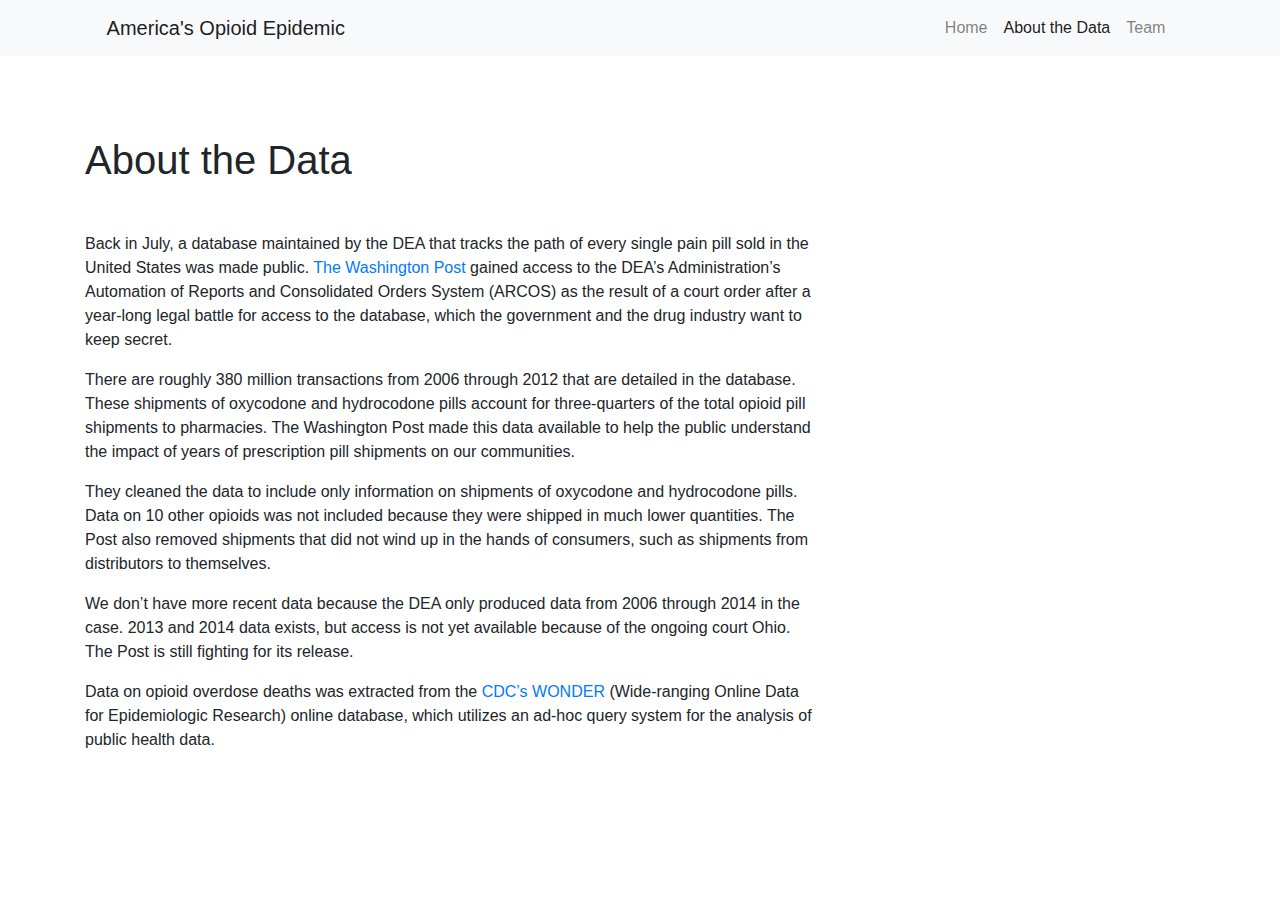
<file: Amber/data.html>
<!DOCTYPE html>
<html lang="en">

<head>
    <meta charset="UTF-8">
    <meta name="viewport" content="width=device-width, initial-scale=1.0">
    <meta http-equiv="X-UA-Compatible" content="ie=edge">
    <title>Double, Double Toil and Trouble</title>
    <link rel="stylesheet" href="https://stackpath.bootstrapcdn.com/bootstrap/4.3.1/css/bootstrap.min.css" integrity="sha384-ggOyR0iXCbMQv3Xipma34MD+dH/1fQ784/j6cY/iJTQUOhcWr7x9JvoRxT2MZw1T" crossorigin="anonymous">
    <link rel="stylesheet" href="style.css">
    <script src="https://code.jquery.com/jquery-3.3.1.slim.min.js" integrity="sha384-q8i/X+965DzO0rT7abK41JStQIAqVgRVzpbzo5smXKp4YfRvH+8abtTE1Pi6jizo" crossorigin="anonymous"></script>
    <script src="https://cdnjs.cloudflare.com/ajax/libs/popper.js/1.14.7/umd/popper.min.js" integrity="sha384-UO2eT0CpHqdSJQ6hJty5KVphtPhzWj9WO1clHTMGa3JDZwrnQq4sF86dIHNDz0W1" crossorigin="anonymous"></script>
    <script src="https://stackpath.bootstrapcdn.com/bootstrap/4.3.1/js/bootstrap.min.js" integrity="sha384-JjSmVgyd0p3pXB1rRibZUAYoIIy6OrQ6VrjIEaFf/nJGzIxFDsf4x0xIM+B07jRM" crossorigin="anonymous"></script>
  
</head>

<body>

    <div class="wrapper">
                

        <nav class="navbar navbar-expand-lg navbar-light bg-light">
            <a class="navbar-brand" href="#">America's Opioid Epidemic</a>
            <button class="navbar-toggler" type="button" data-toggle="collapse" data-target="#navbarNav" aria-controls="navbarNav" aria-expanded="false" aria-label="Toggle navigation">
                <span class="navbar-toggler-icon"></span>
            </button>
            <div class="collapse navbar-collapse" id="navbarNav">
                <ul class="navbar-right nav navbar-nav ml-auto">
                    <li class="nav-item">
                        <a class="nav-link" href="index.html">Home</a>
                    </li>
                    <li class="nav-item active">
                        <a class="nav-link" href="data.html">About the Data <span class="sr-only">(current)</span></a>
                    </li>
                    <li class="nav-item">
                        <a class="nav-link" href="team.html">Team</a>
                    </li>
                </ul>
            </div>
        </nav>

    </div>

    <div class="container">

        <div class="row" style="margin-top: 80px">
            <div class="col-md-12">
                <h1>About the Data</h1>
            </div>
        </div>

        <div class="row" style="margin-top: 40px; margin-bottom: 100px;">

            <div class="col-md-8">
                <div>
                    <p>Back in July, a database maintained by the DEA that tracks the path of every single pain pill sold 
                        in the United States was made public. <a href="https://www.washingtonpost.com/national/2019/07/18/how-download-use-dea-pain-pills-database/" target="_blank">The Washington Post</a> gained access to the DEA’s Administration’s Automation 
                        of Reports and Consolidated Orders System (ARCOS) as the result of a court order after a year-long 
                        legal battle for access to the database, which the government and the drug industry want to keep secret.</p>

                    <p>There are roughly 380 million transactions from 2006 through 2012 that are detailed in the database. 
                        These shipments of oxycodone and hydrocodone pills account for three-quarters of the total opioid pill 
                        shipments to pharmacies. The Washington Post made this data available to help the public understand 
                        the impact of years of prescription pill shipments on our communities.</p>

                    <p>They cleaned the data to include only information on shipments of oxycodone and hydrocodone pills. Data 
                        on 10 other opioids was not included because they were shipped in much lower quantities. The Post also 
                        removed shipments that did not wind up in the hands of consumers, such as shipments from distributors 
                        to themselves.</p>

                    <p>We don’t have more recent data because the DEA only produced data from 2006 through 2014 in the case. 
                        2013 and 2014 data exists, but access is not yet available because of the ongoing court Ohio. The Post 
                        is still fighting for its release.</p>

                    <p>Data on opioid overdose deaths was extracted from the <a href="https://wonder.cdc.gov/" target="_blank">CDC’s WONDER</a> (Wide-ranging Online Data for Epidemiologic 
                        Research) online database, which utilizes an ad-hoc query system for the analysis of public health data.</p>
                </div>
            </div>

        </div>

    </div>

</body>

</html>
</file>
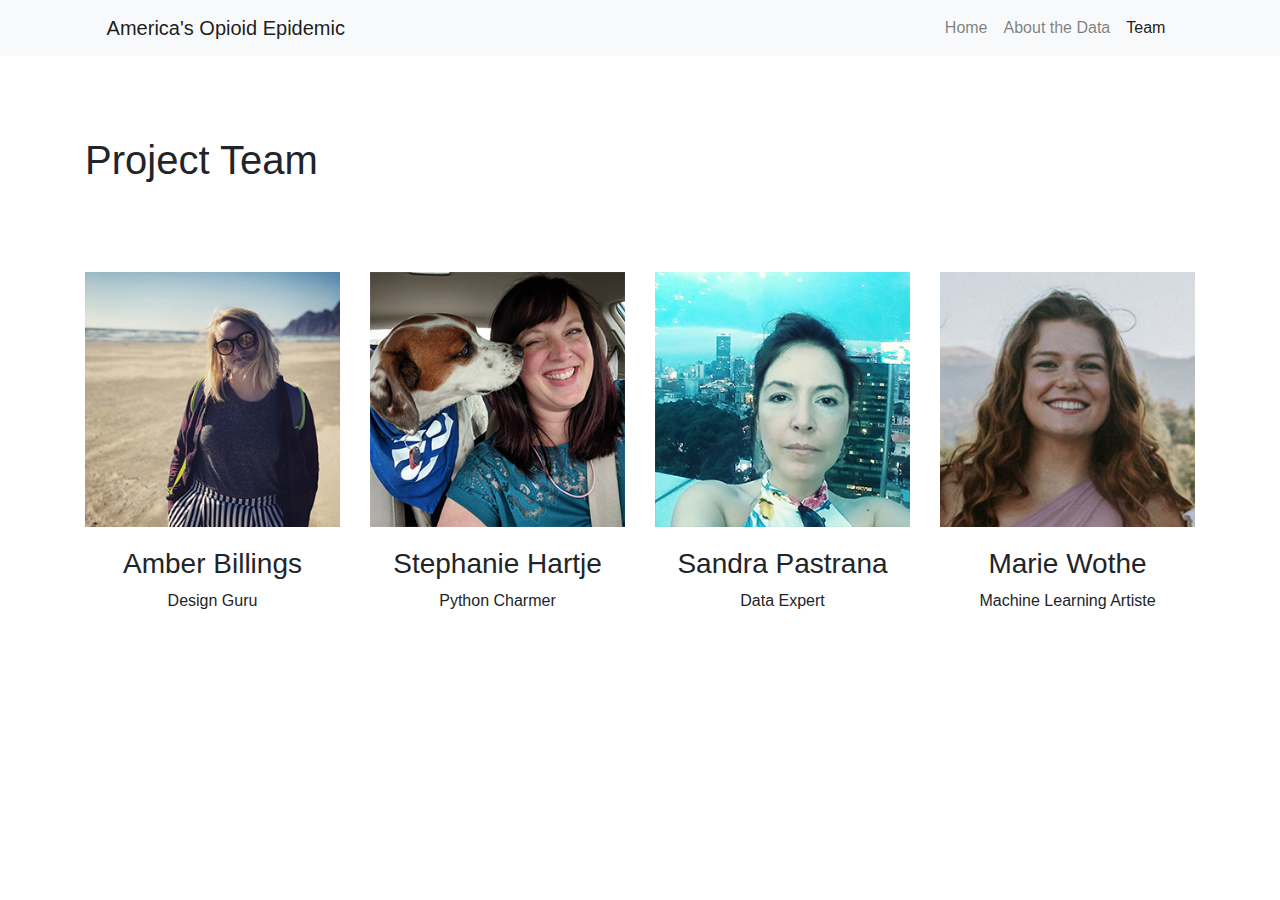
<file: Amber/team.html>
<!DOCTYPE html>
<html lang="en">

<head>
    <meta charset="UTF-8">
    <meta name="viewport" content="width=device-width, initial-scale=1.0">
    <meta http-equiv="X-UA-Compatible" content="ie=edge">
    <title>Double, Double Toil and Trouble</title>
    <link rel="stylesheet" href="https://stackpath.bootstrapcdn.com/bootstrap/4.3.1/css/bootstrap.min.css" integrity="sha384-ggOyR0iXCbMQv3Xipma34MD+dH/1fQ784/j6cY/iJTQUOhcWr7x9JvoRxT2MZw1T" crossorigin="anonymous">
    <link rel="stylesheet" href="style.css">
    <script src="https://code.jquery.com/jquery-3.3.1.slim.min.js" integrity="sha384-q8i/X+965DzO0rT7abK41JStQIAqVgRVzpbzo5smXKp4YfRvH+8abtTE1Pi6jizo" crossorigin="anonymous"></script>
    <script src="https://cdnjs.cloudflare.com/ajax/libs/popper.js/1.14.7/umd/popper.min.js" integrity="sha384-UO2eT0CpHqdSJQ6hJty5KVphtPhzWj9WO1clHTMGa3JDZwrnQq4sF86dIHNDz0W1" crossorigin="anonymous"></script>
    <script src="https://stackpath.bootstrapcdn.com/bootstrap/4.3.1/js/bootstrap.min.js" integrity="sha384-JjSmVgyd0p3pXB1rRibZUAYoIIy6OrQ6VrjIEaFf/nJGzIxFDsf4x0xIM+B07jRM" crossorigin="anonymous"></script>
  
</head>

<body>

    <div class="wrapper">
                

        <nav class="navbar navbar-expand-lg navbar-light bg-light">
            <a class="navbar-brand" href="#">America's Opioid Epidemic</a>
            <button class="navbar-toggler" type="button" data-toggle="collapse" data-target="#navbarNav" aria-controls="navbarNav" aria-expanded="false" aria-label="Toggle navigation">
                <span class="navbar-toggler-icon"></span>
            </button>
            <div class="collapse navbar-collapse" id="navbarNav">
                <ul class="navbar-right nav navbar-nav ml-auto">
                    <li class="nav-item">
                        <a class="nav-link" href="index.html">Home</a>
                    </li>
                    <li class="nav-item">
                        <a class="nav-link" href="data.html">About the Data</a>
                    </li>
                    <li class="nav-item active">
                        <a class="nav-link" href="team.html">Team <span class="sr-only">(current)</span></a>
                    </li>
                </ul>
            </div>
        </nav>

    </div>

    <div class="container">

        <div class="row" style="margin-top: 80px">
            <div class="col-md-12">
                <h1>Project Team</h1>
            </div>
        </div>

        <div class="row" style="margin-top: 80px">

            <div class="col-md-3">
                <div class="profile">
                    <img src="images/amber.jpg" width="100%" />
                    <h3>Amber Billings</h2>
                    <p>Design Guru</p>
                </div>
            </div>

            <div class="col-md-3">
                <div class="profile">
                    <img src="images/stephanie.jpg" width="100%" />
                    <h3>Stephanie Hartje</h2>
                    <p>Python Charmer</p>
                </div>
            </div>

            <div class="col-md-3">
                <div class="profile">
                    <img src="images/sandra.jpg" width="100%" />
                    <h3>Sandra Pastrana</h2>
                    <p>Data Expert</p>
                </div>
            </div>

            <div class="col-md-3">
                <div class="profile">
                    <img src="images/marie.jpg" width="100%" />
                    <h3>Marie Wothe</h2>
                    <p>Machine Learning Artiste</p>
                </div>
            </div>

        </div>

    </div>

</body>

</html>
</file>
<file: Amber/style.css>
.headline {
    margin-top: 40px;
    margin-bottom: 40px;
}

.navbar {
    padding-left: 8.33%;
    padding-right: 8.33%;
}

.by-the-numbers {
    text-align: center;
    font-size: 24px;
    padding-left: 40px;
    padding-right: 40px;
}

.call-out-number {
    font-weight: bold;
    font-size: 48px;
}

.regression-box {
    width: 100%;
    text-align: center;
}

.regression {
    margin: auto;
    text-align: center;
    padding-top: 200px;
}

.parallax { 
    /* The image used */
    background-image: url("images/AdobeStock_183561967-resize.jpg");
  
    /* Set a specific height */
    height: 500px; 
  
    /* Create the parallax scrolling effect */
    background-attachment: fixed;
    background-position: bottom;
    background-repeat: no-repeat;
    background-size: cover;
  }

.data-viz {
    text-align: center;
}

.profile {
    text-align: center;
}

.helpline {
    background-color: #424242;
    color: white;
    padding: 40px;
}

.headline-bottom {
    margin-top: 40px;
}

.hero {
    position: relative;
    height: 350px;
    padding: 20px;
    margin: 0;
    background: black;
    background-image: url("images/opioids_promo_czoborraul_istock_thinkstock_4.jpg");
    background-attachment: fixed;
    background-position: bottom center;
    background-size: cover;
  }

.red-bkg {
    background-color: #A2352F;
    color: white;
    margin: 0px;
    padding-top: 80px;
    padding-bottom: 80px;
}

.yellow-bkg {
    background-color: #D1B544;
    padding-top: 80px;
    padding-bottom: 80px;
    padding-left: 8.33%;
    padding-right: 8.33%;
}

.footer {
    background-color: #EEEEEE;
    color: #424242;
    padding: 40px;
}

h3 {
    margin-top: 20px;
}
</file>
